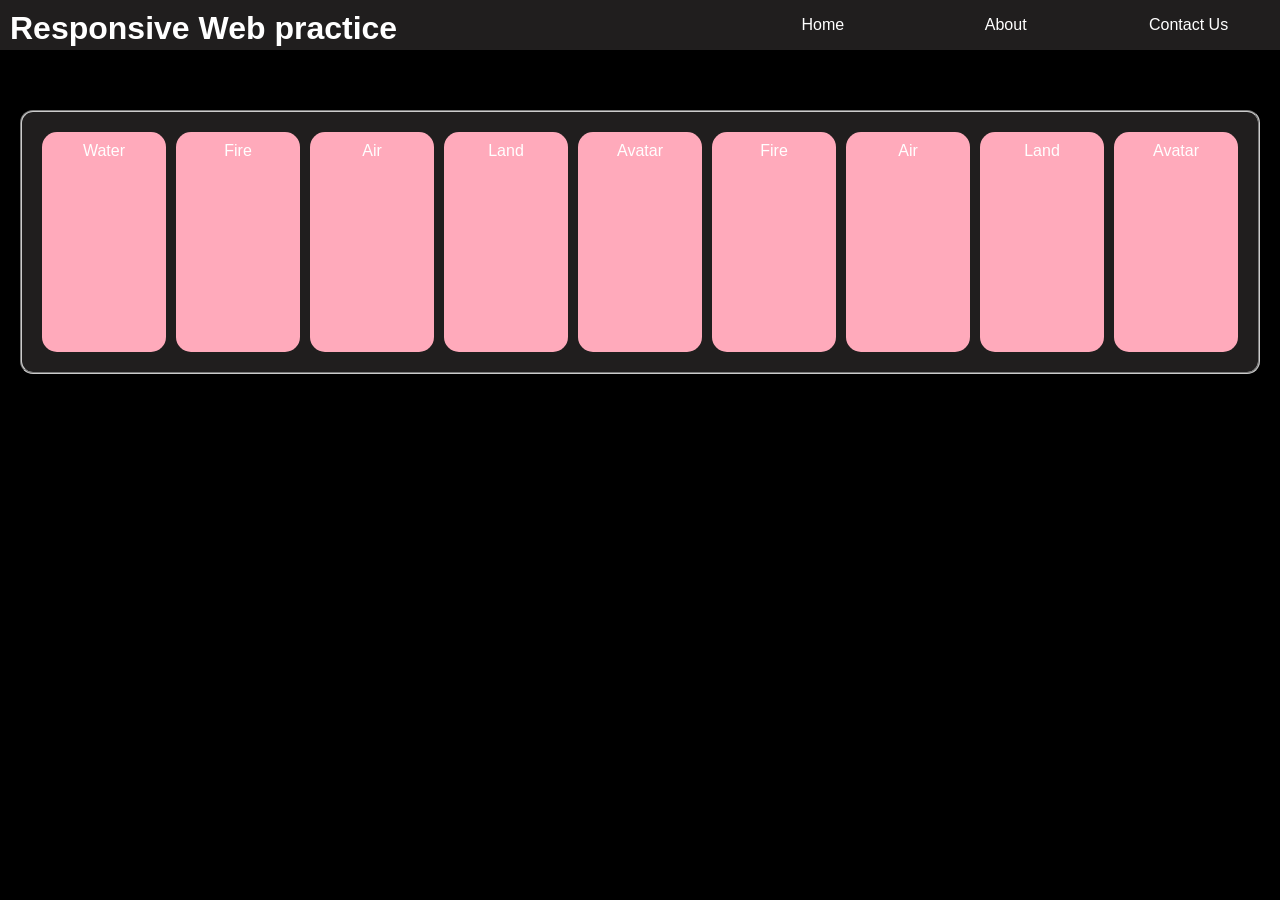
<file: index.html>
<!DOCTYPE html>
<html lang="en">
<head>
    <meta charset="UTF-8">
    <meta name="viewport" content="width=device-width, initial-scale=1.0">
    <meta name="description" content="A practice for responsive web design">
    <link rel="stylesheet" href="style.css">
    <title>Document</title> 
</head>
<body>
<header>
    <h1>Responsive Web practice</h1>
</header>
    <nav>
        <ul>
            <li><a href="#">Home</a></li>
            <li><a href="#">About</a></li>
            <li><a href="#">Contact Us</a></li>
        </ul>
    </nav>

    <section class="main-content">
        <div class="item-1"><p>Water</p></div>
        <div class="item-2"><p>Fire</p></div>
        <div class="item-3"><p>Air</p></div>
        <div class="item-4"><p>Land</p></div>
        <div class="item-5"><p>Avatar</p></div>
        <div class="item-2"><p>Fire</p></div>
        <div class="item-3"><p>Air</p></div>
        <div class="item-4"><p>Land</p></div>
        <div class="item-5"><p>Avatar</p></div>
        
    </section>
</body>
</html>
</file>
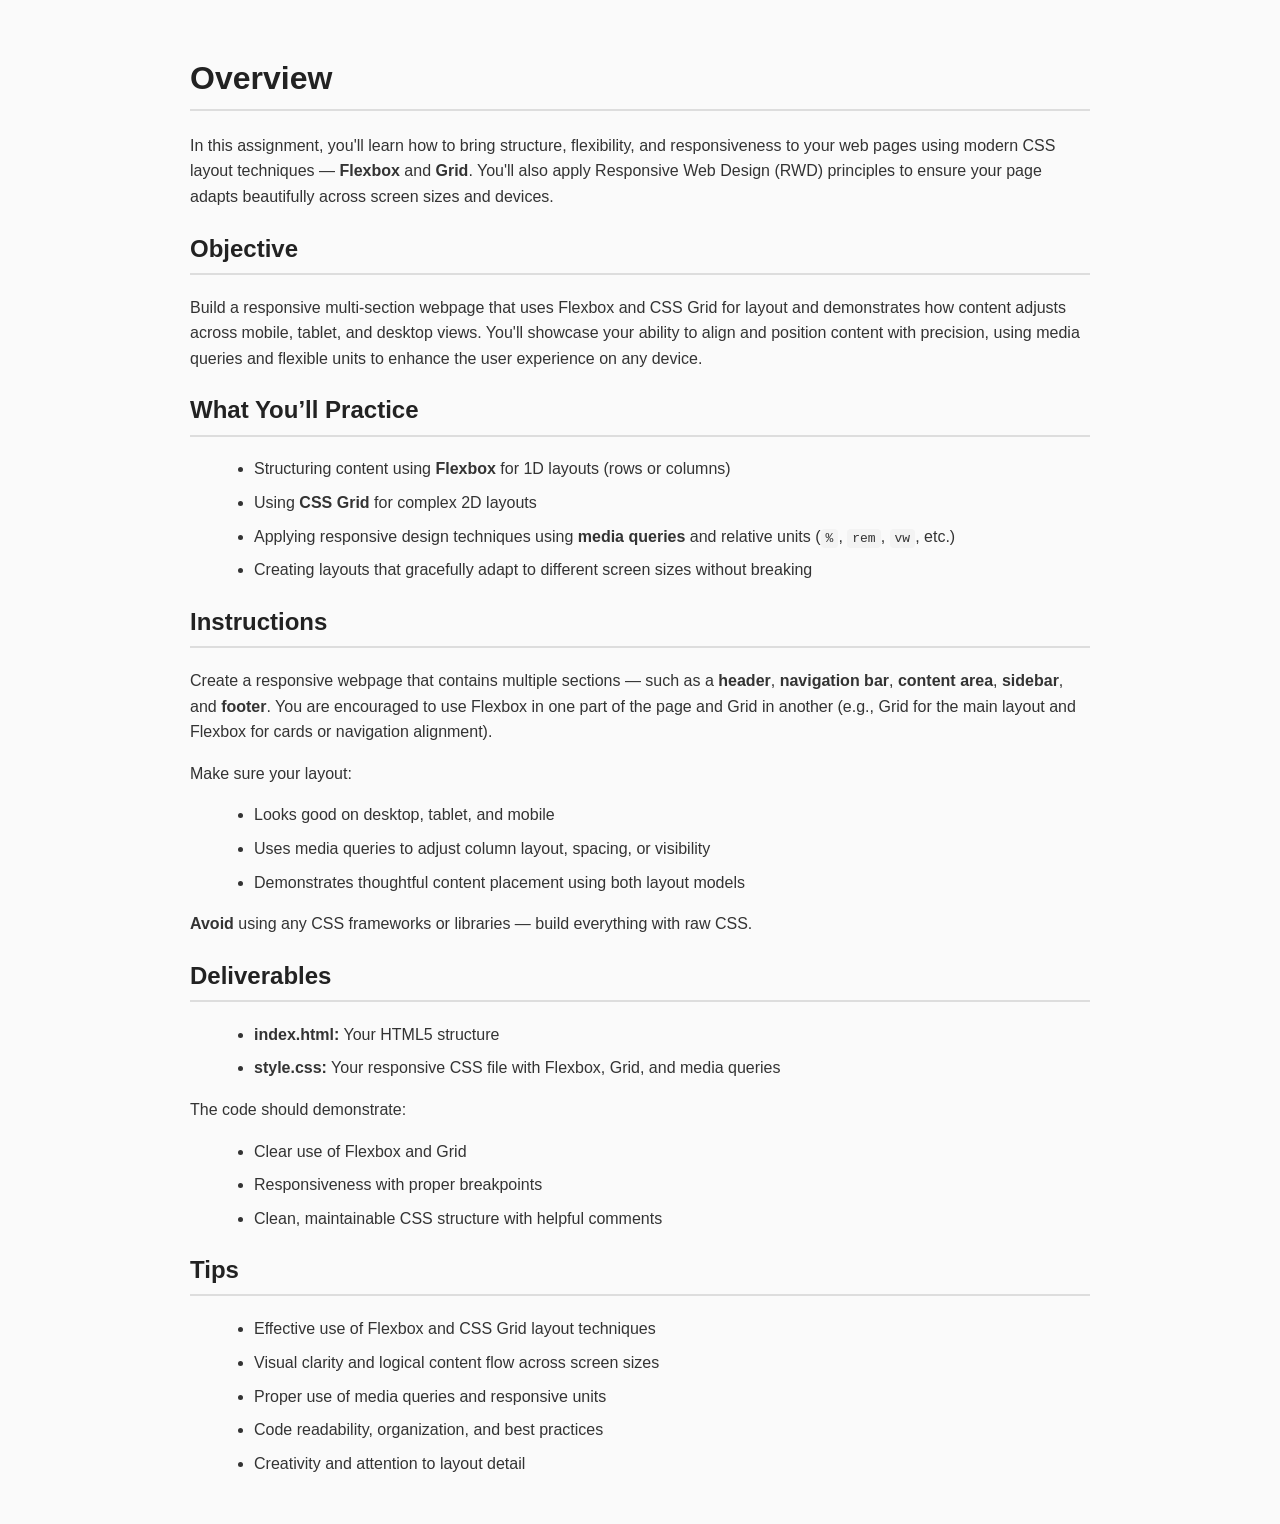
<file: Index.html>
<!DOCTYPE html>
<html lang="en">
<head>
  <meta charset="UTF-8">
  <meta name="viewport" content="width=device-width, initial-scale=1.0">
  <title>Flexbox and Grid Responsive Layout Assignment</title>
  <style>
    body {
      font-family: "Segoe UI", Arial, sans-serif;
      background-color: #fafafa;
      color: #333;
      line-height: 1.6;
      padding: 2rem;
      max-width: 900px;
      margin: auto;
    }
    h1, h2 {
      color: #222;
      border-bottom: 2px solid #ddd;
      padding-bottom: 0.3rem;
    }
    ul {
      margin-left: 1.5rem;
      margin-bottom: 1rem;
    }
    li {
      margin-bottom: 0.5rem;
    }
    code {
      background: #f3f3f3;
      padding: 2px 5px;
      border-radius: 4px;
      font-family: monospace;
    }
  </style>
</head>
<body>
  <h1>Overview</h1>
  <p>
    In this assignment, you'll learn how to bring structure, flexibility, and responsiveness to your web pages using modern CSS layout techniques — 
    <strong>Flexbox</strong> and <strong>Grid</strong>. You'll also apply Responsive Web Design (RWD) principles to ensure your page adapts beautifully 
    across screen sizes and devices.
  </p>

  <h2>Objective</h2>
  <p>
    Build a responsive multi-section webpage that uses Flexbox and CSS Grid for layout and demonstrates how content adjusts across mobile, tablet, 
    and desktop views. You'll showcase your ability to align and position content with precision, using media queries and flexible units to enhance 
    the user experience on any device.
  </p>

  <h2>What You’ll Practice</h2>
  <ul>
    <li>Structuring content using <strong>Flexbox</strong> for 1D layouts (rows or columns)</li>
    <li>Using <strong>CSS Grid</strong> for complex 2D layouts</li>
    <li>Applying responsive design techniques using <strong>media queries</strong> and relative units (<code>%</code>, <code>rem</code>, <code>vw</code>, etc.)</li>
    <li>Creating layouts that gracefully adapt to different screen sizes without breaking</li>
  </ul>

  <h2>Instructions</h2>
  <p>
    Create a responsive webpage that contains multiple sections — such as a <strong>header</strong>, <strong>navigation bar</strong>, 
    <strong>content area</strong>, <strong>sidebar</strong>, and <strong>footer</strong>. 
    You are encouraged to use Flexbox in one part of the page and Grid in another 
    (e.g., Grid for the main layout and Flexbox for cards or navigation alignment).
  </p>

  <p>Make sure your layout:</p>
  <ul>
    <li>Looks good on desktop, tablet, and mobile</li>
    <li>Uses media queries to adjust column layout, spacing, or visibility</li>
    <li>Demonstrates thoughtful content placement using both layout models</li>
  </ul>

  <p><strong>Avoid</strong> using any CSS frameworks or libraries — build everything with raw CSS.</p>

  <h2>Deliverables</h2>
  <ul>
    <li><strong>index.html:</strong> Your HTML5 structure</li>
    <li><strong>style.css:</strong> Your responsive CSS file with Flexbox, Grid, and media queries</li>
  </ul>

  <p>The code should demonstrate:</p>
  <ul>
    <li>Clear use of Flexbox and Grid</li>
    <li>Responsiveness with proper breakpoints</li>
    <li>Clean, maintainable CSS structure with helpful comments</li>
  </ul>

  <h2>Tips</h2>
  <ul>
    <li>Effective use of Flexbox and CSS Grid layout techniques</li>
    <li>Visual clarity and logical content flow across screen sizes</li>
    <li>Proper use of media queries and responsive units</li>
    <li>Code readability, organization, and best practices</li>
    <li>Creativity and attention to layout detail</li>
  </ul>
</body>
</html>
</file>
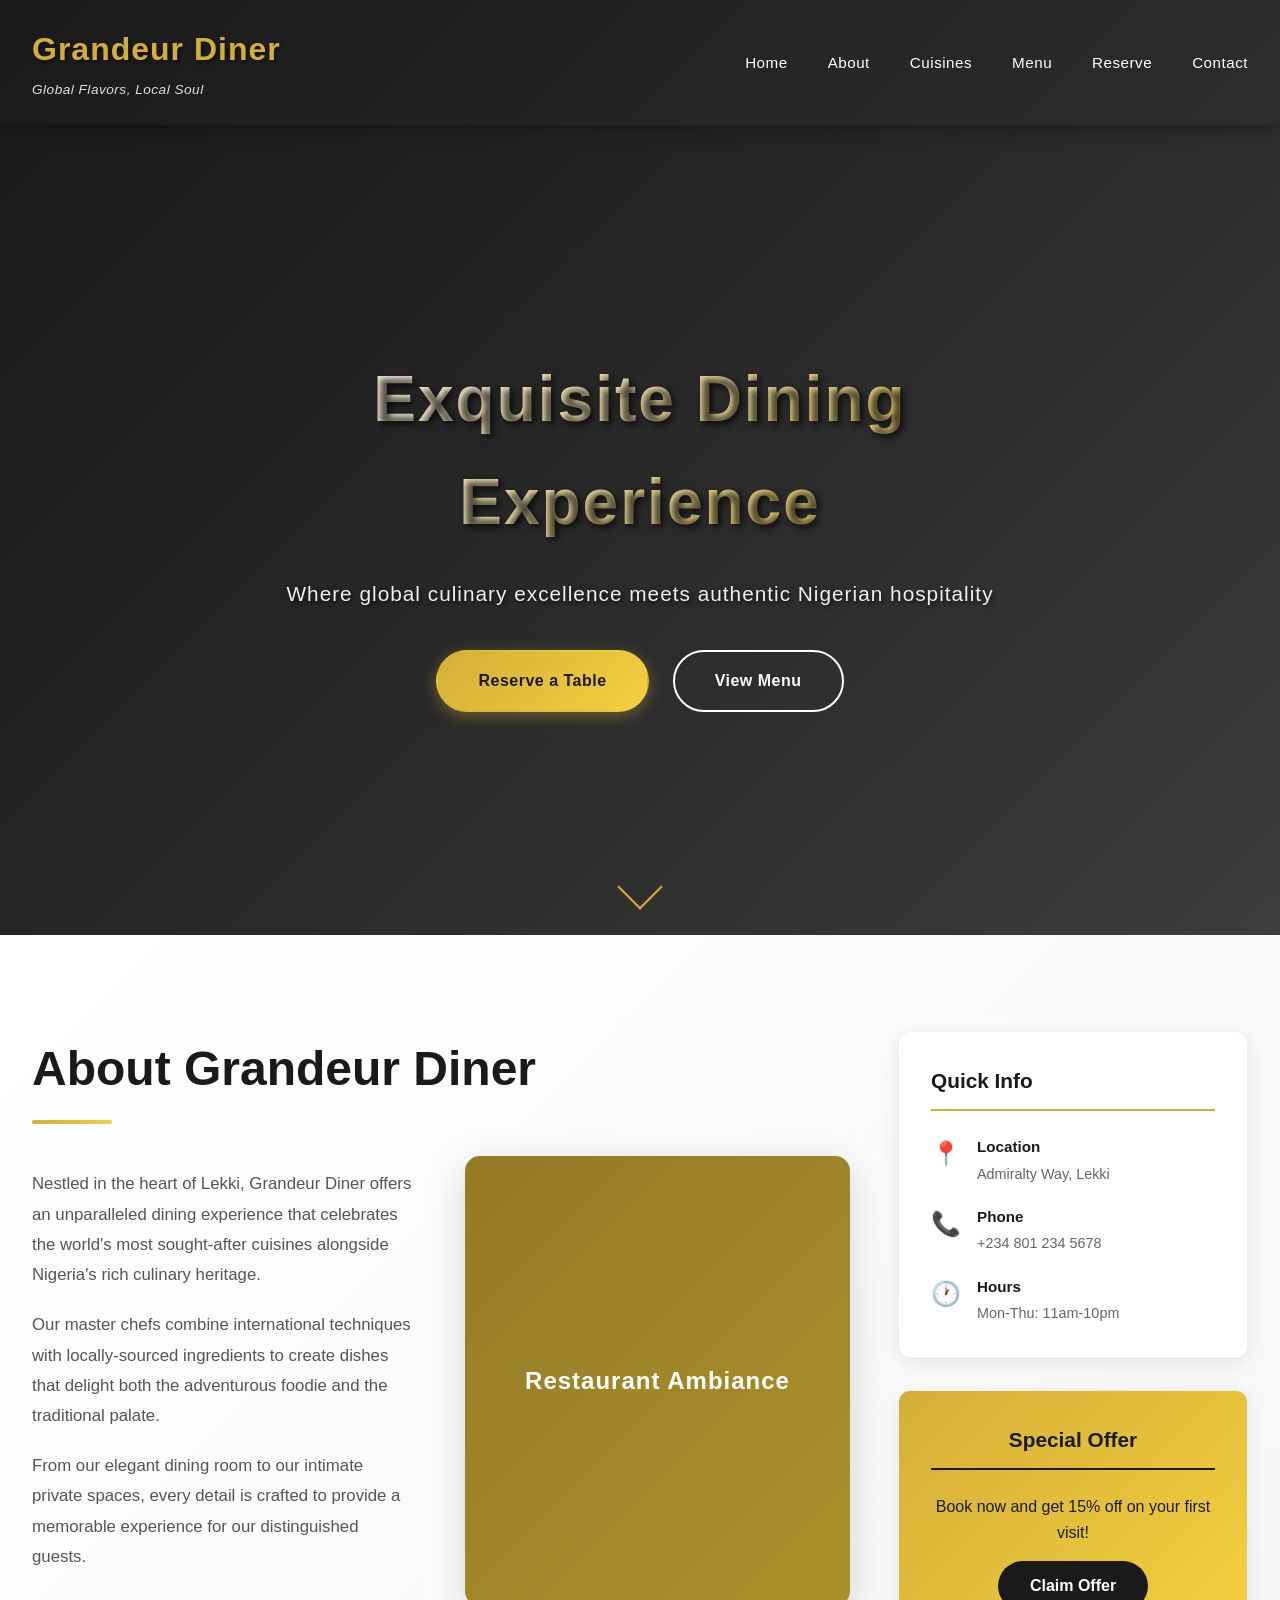
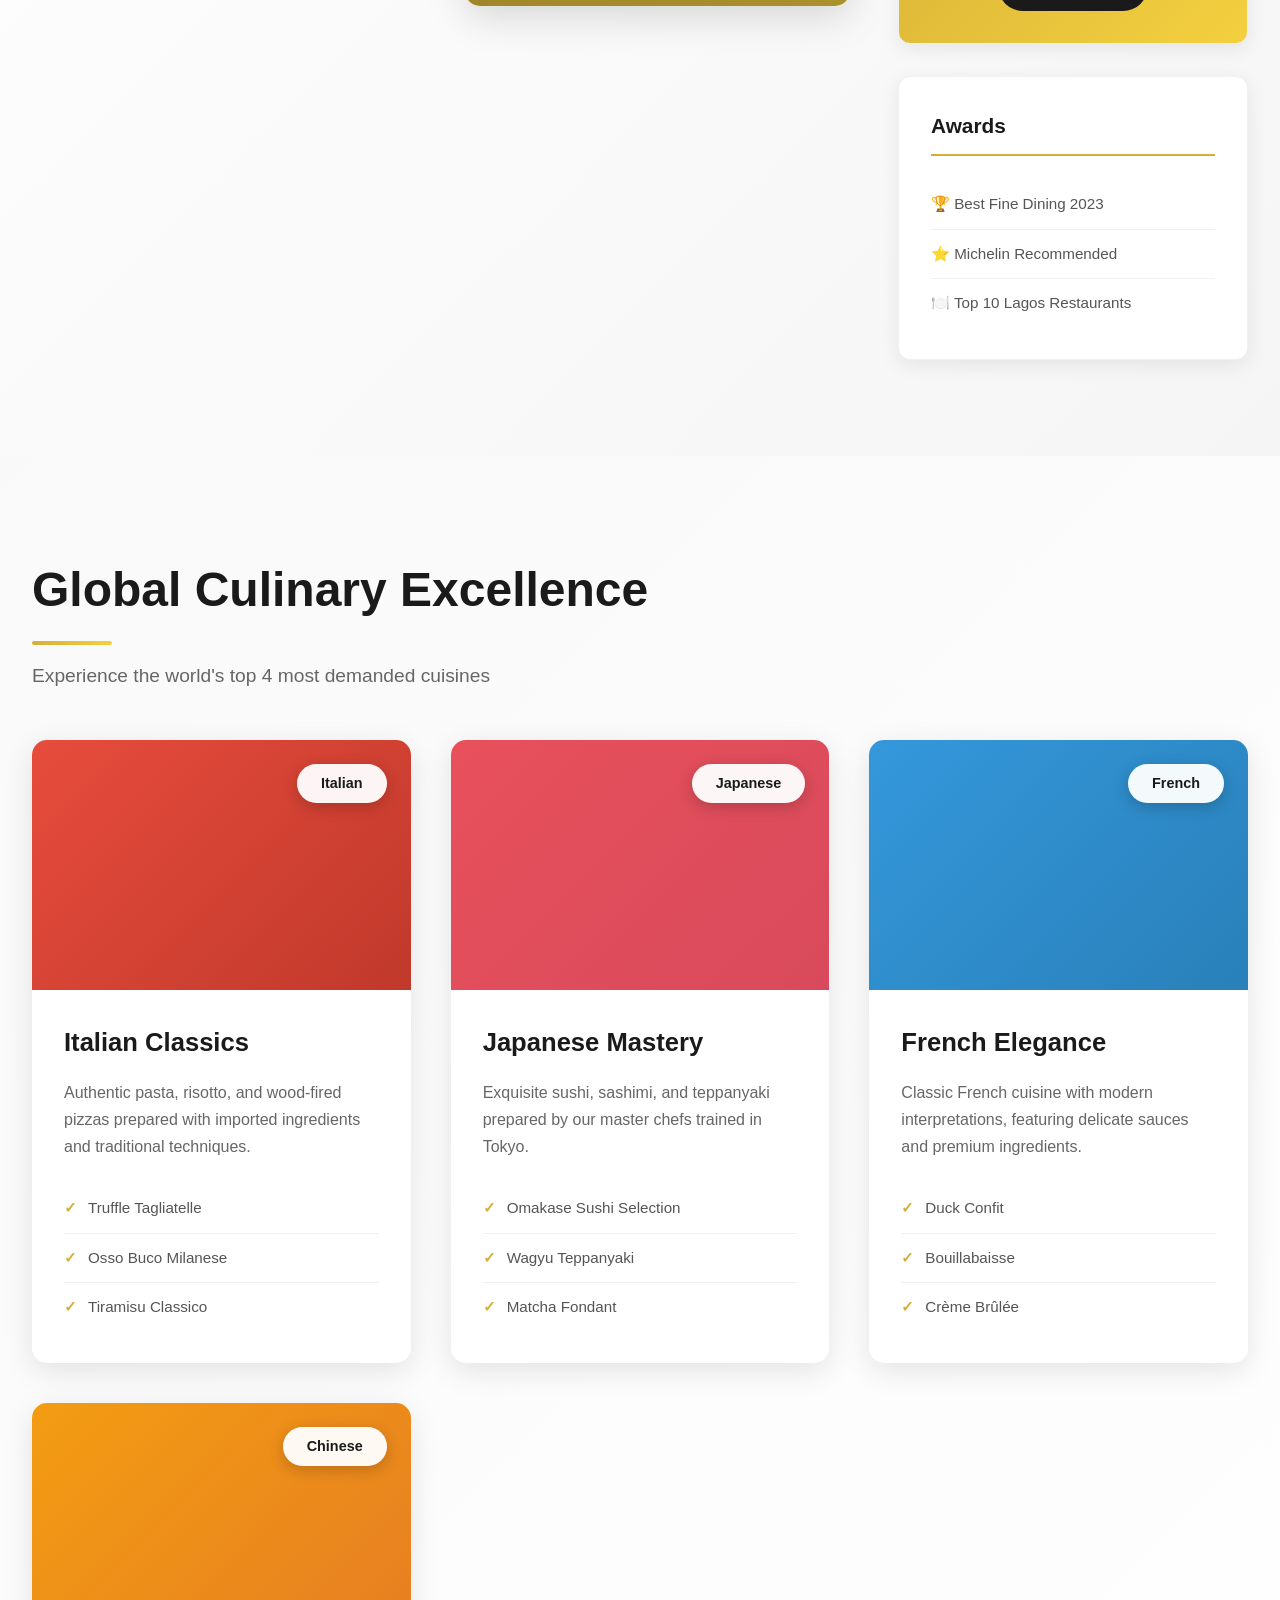
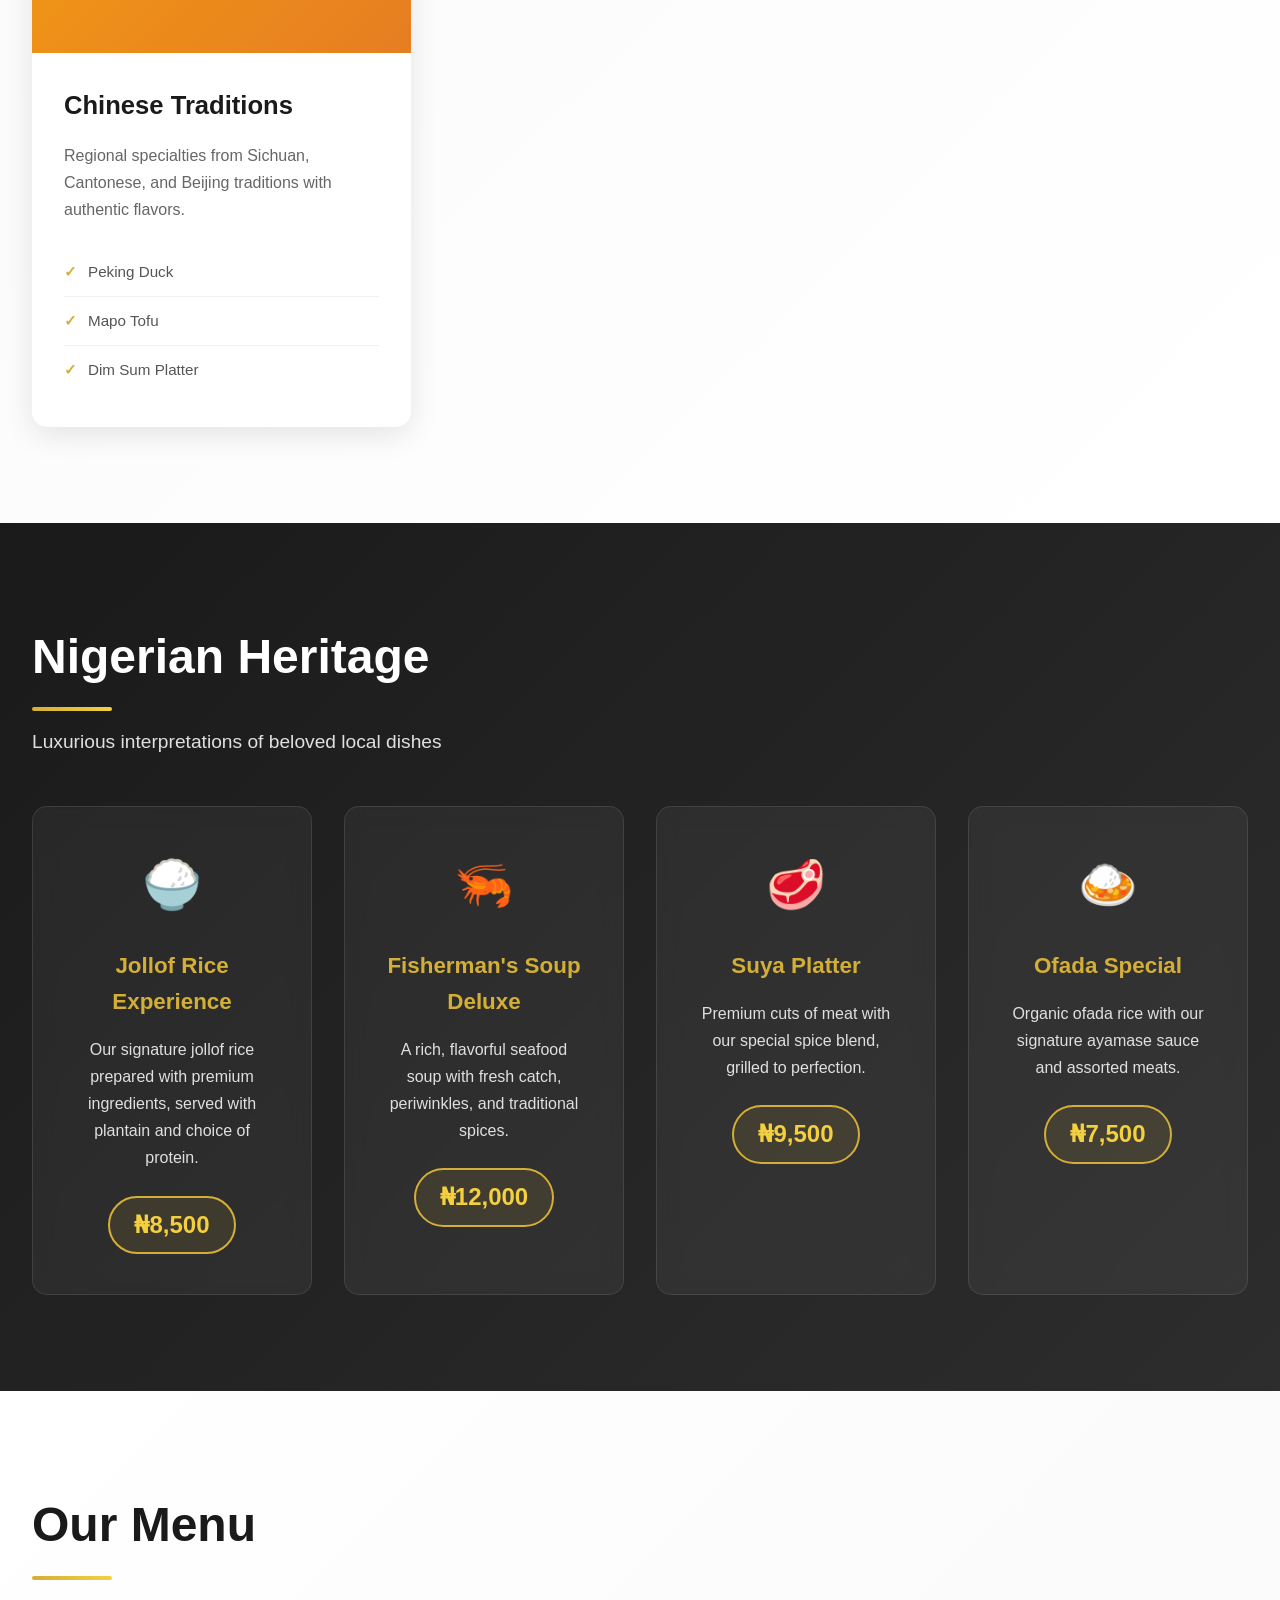
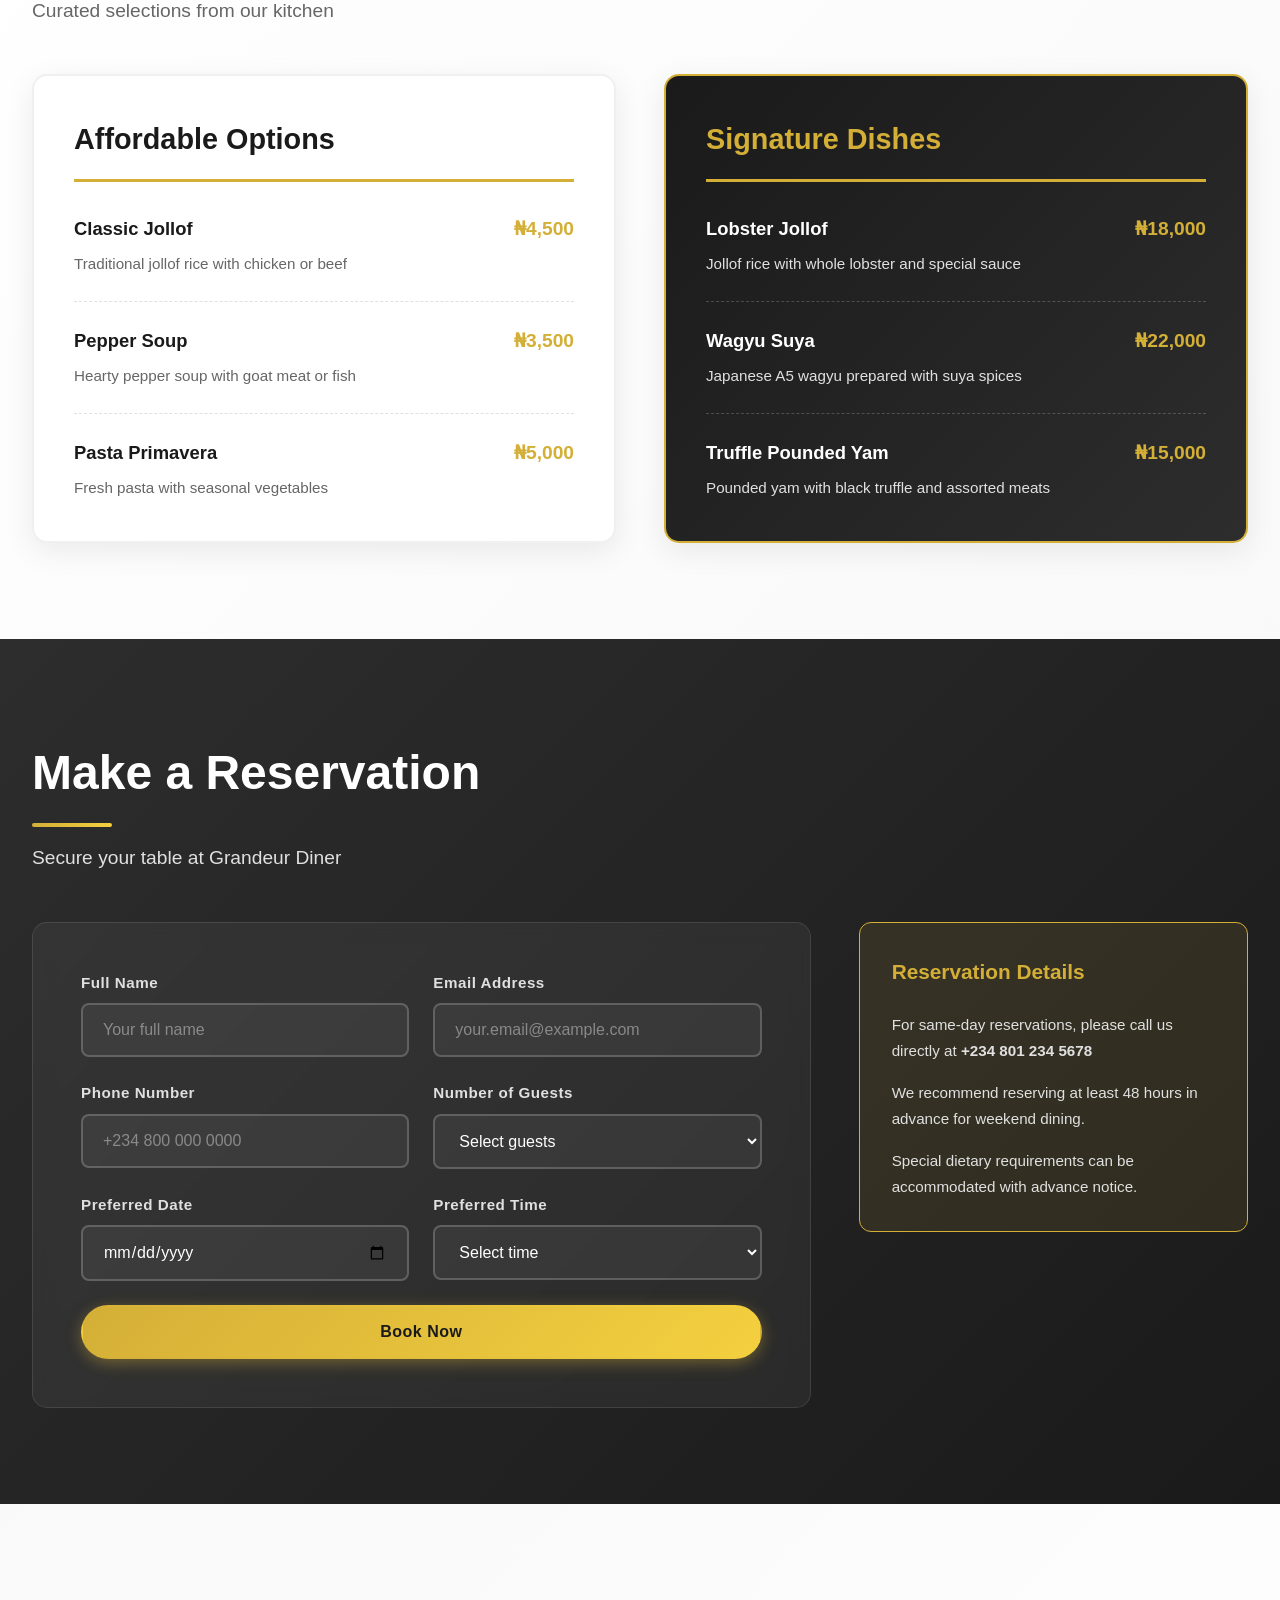
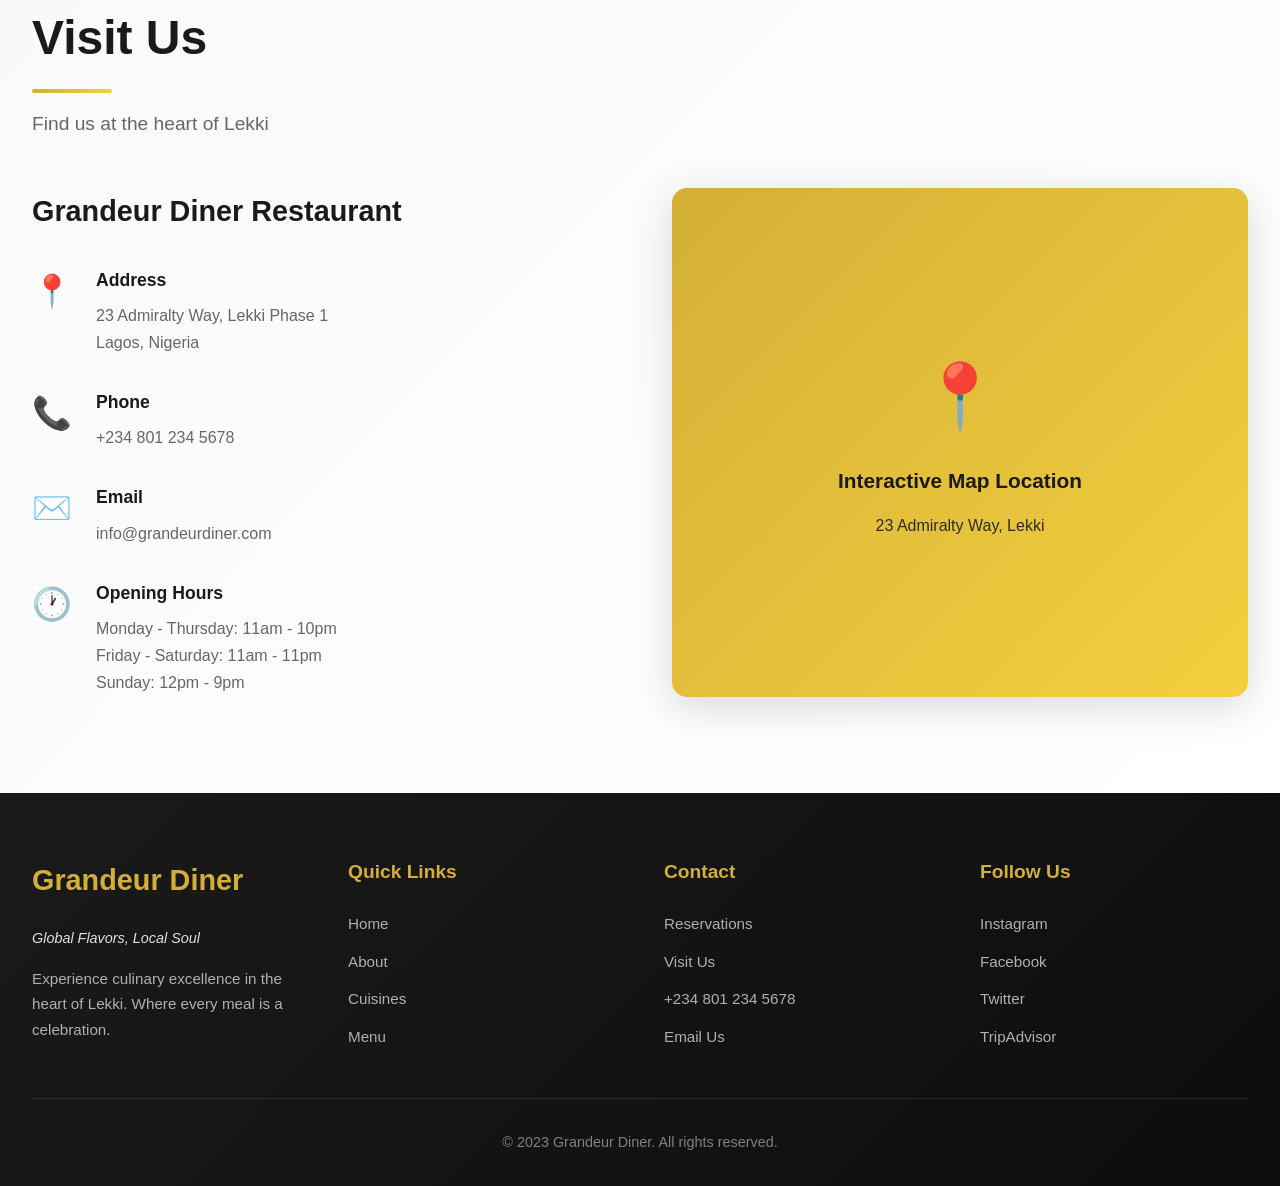
<file: index4.html>
<!DOCTYPE html>
<html lang="en">

<head>
    <meta charset="UTF-8">
    <meta name="viewport" content="width=device-width, initial-scale=1.0">
    <title>Grandeur Diner | Luxury Dining in Lekki</title>
    <link rel="stylesheet" href="styles4.css">
</head>

<body>
    <!-- Header with Navigation -->
    <header class="header">
        <div class="header-container">
            <div class="brand">
                <h1 class="logo">Grandeur Diner</h1>
                <p class="tagline">Global Flavors, Local Soul</p>
            </div>
            <nav class="navigation">
                <ul class="nav-list">
                    <li><a href="#home" class="nav-link">Home</a></li>
                    <li><a href="#about" class="nav-link">About</a></li>
                    <li><a href="#cuisines" class="nav-link">Cuisines</a></li>
                    <li><a href="#menu" class="nav-link">Menu</a></li>
                    <li><a href="#reservations" class="nav-link">Reserve</a></li>
                    <li><a href="#contact" class="nav-link">Contact</a></li>
                </ul>
            </nav>
        </div>
    </header>

    <!-- Hero Section -->
    <section id="home" class="hero">
        <div class="hero-overlay"></div>
        <div class="hero-content">
            <h2 class="hero-title">Exquisite Dining Experience</h2>
            <p class="hero-subtitle">Where global culinary excellence meets authentic Nigerian hospitality</p>
            <div class="hero-buttons">
                <a href="#reservations" class="btn btn-primary">Reserve a Table</a>
                <a href="#menu" class="btn btn-secondary">View Menu</a>
            </div>
        </div>
        <div class="scroll-indicator">
            <span class="scroll-arrow"></span>
        </div>
    </section>

    <!-- About Section with Sidebar Layout -->
    <section id="about" class="about-section">
        <div class="about-container">
            <!-- Main Content Area -->
            <div class="about-main">
                <h2 class="section-title">About Grandeur Diner</h2>
                <div class="about-content">
                    <div class="about-text">
                        <p class="intro-text">Nestled in the heart of Lekki, Grandeur Diner offers an unparalleled
                            dining experience that celebrates the world's most sought-after cuisines alongside Nigeria's
                            rich culinary heritage.</p>
                        <p>Our master chefs combine international techniques with locally-sourced ingredients to create
                            dishes that delight both the adventurous foodie and the traditional palate.</p>
                        <p>From our elegant dining room to our intimate private spaces, every detail is crafted to
                            provide a memorable experience for our distinguished guests.</p>
                    </div>
                    <div class="about-image-wrapper">
                        <div class="about-image">
                            <div class="image-overlay">
                                <span class="image-text">Restaurant Ambiance</span>
                            </div>
                        </div>
                    </div>
                </div>
            </div>

            <!-- Sidebar -->
            <aside class="sidebar">
                <div class="sidebar-card">
                    <h3 class="sidebar-title">Quick Info</h3>
                    <div class="sidebar-item">
                        <span class="sidebar-icon">📍</span>
                        <div>
                            <strong>Location</strong>
                            <p>Admiralty Way, Lekki</p>
                        </div>
                    </div>
                    <div class="sidebar-item">
                        <span class="sidebar-icon">📞</span>
                        <div>
                            <strong>Phone</strong>
                            <p>+234 801 234 5678</p>
                        </div>
                    </div>
                    <div class="sidebar-item">
                        <span class="sidebar-icon">🕐</span>
                        <div>
                            <strong>Hours</strong>
                            <p>Mon-Thu: 11am-10pm</p>
                        </div>
                    </div>
                </div>

                <div class="sidebar-card highlight">
                    <h3 class="sidebar-title">Special Offer</h3>
                    <p>Book now and get 15% off on your first visit!</p>
                    <a href="#reservations" class="sidebar-btn">Claim Offer</a>
                </div>

                <div class="sidebar-card">
                    <h3 class="sidebar-title">Awards</h3>
                    <ul class="awards-list">
                        <li>🏆 Best Fine Dining 2023</li>
                        <li>⭐ Michelin Recommended</li>
                        <li>🍽️ Top 10 Lagos Restaurants</li>
                    </ul>
                </div>
            </aside>
        </div>
    </section>

    <!-- Global Cuisines Section -->
    <section id="cuisines" class="cuisines-section">
        <div class="cuisines-container">
            <h2 class="section-title">Global Culinary Excellence</h2>
            <p class="section-subtitle">Experience the world's top 4 most demanded cuisines</p>

            <div class="cuisine-grid">
                <div class="cuisine-card">
                    <div class="card-image italian">
                        <div class="card-badge">Italian</div>
                    </div>
                    <div class="card-body">
                        <h3 class="card-title">Italian Classics</h3>
                        <p class="card-description">Authentic pasta, risotto, and wood-fired pizzas prepared with
                            imported ingredients and traditional techniques.</p>
                        <ul class="dish-highlights">
                            <li>Truffle Tagliatelle</li>
                            <li>Osso Buco Milanese</li>
                            <li>Tiramisu Classico</li>
                        </ul>
                    </div>
                </div>

                <div class="cuisine-card">
                    <div class="card-image japanese">
                        <div class="card-badge">Japanese</div>
                    </div>
                    <div class="card-body">
                        <h3 class="card-title">Japanese Mastery</h3>
                        <p class="card-description">Exquisite sushi, sashimi, and teppanyaki prepared by our master
                            chefs trained in Tokyo.</p>
                        <ul class="dish-highlights">
                            <li>Omakase Sushi Selection</li>
                            <li>Wagyu Teppanyaki</li>
                            <li>Matcha Fondant</li>
                        </ul>
                    </div>
                </div>

                <div class="cuisine-card">
                    <div class="card-image french">
                        <div class="card-badge">French</div>
                    </div>
                    <div class="card-body">
                        <h3 class="card-title">French Elegance</h3>
                        <p class="card-description">Classic French cuisine with modern interpretations, featuring
                            delicate sauces and premium ingredients.</p>
                        <ul class="dish-highlights">
                            <li>Duck Confit</li>
                            <li>Bouillabaisse</li>
                            <li>Crème Brûlée</li>
                        </ul>
                    </div>
                </div>

                <div class="cuisine-card">
                    <div class="card-image chinese">
                        <div class="card-badge">Chinese</div>
                    </div>
                    <div class="card-body">
                        <h3 class="card-title">Chinese Traditions</h3>
                        <p class="card-description">Regional specialties from Sichuan, Cantonese, and Beijing traditions
                            with authentic flavors.</p>
                        <ul class="dish-highlights">
                            <li>Peking Duck</li>
                            <li>Mapo Tofu</li>
                            <li>Dim Sum Platter</li>
                        </ul>
                    </div>
                </div>
            </div>
        </div>
    </section>

    <!-- Nigerian Heritage Section -->
    <section class="heritage-section">
        <div class="heritage-container">
            <h2 class="section-title light">Nigerian Heritage</h2>
            <p class="section-subtitle light">Luxurious interpretations of beloved local dishes</p>

            <div class="heritage-grid">
                <div class="heritage-card">
                    <div class="heritage-icon">🍚</div>
                    <h3 class="heritage-title">Jollof Rice Experience</h3>
                    <p class="heritage-description">Our signature jollof rice prepared with premium ingredients, served
                        with plantain and choice of protein.</p>
                    <span class="heritage-price">₦8,500</span>
                </div>

                <div class="heritage-card">
                    <div class="heritage-icon">🦐</div>
                    <h3 class="heritage-title">Fisherman's Soup Deluxe</h3>
                    <p class="heritage-description">A rich, flavorful seafood soup with fresh catch, periwinkles, and
                        traditional spices.</p>
                    <span class="heritage-price">₦12,000</span>
                </div>

                <div class="heritage-card">
                    <div class="heritage-icon">🥩</div>
                    <h3 class="heritage-title">Suya Platter</h3>
                    <p class="heritage-description">Premium cuts of meat with our special spice blend, grilled to
                        perfection.</p>
                    <span class="heritage-price">₦9,500</span>
                </div>

                <div class="heritage-card">
                    <div class="heritage-icon">🍛</div>
                    <h3 class="heritage-title">Ofada Special</h3>
                    <p class="heritage-description">Organic ofada rice with our signature ayamase sauce and assorted
                        meats.</p>
                    <span class="heritage-price">₦7,500</span>
                </div>
            </div>
        </div>
    </section>

    <!-- Menu Section -->
    <section id="menu" class="menu-section">
        <div class="menu-container">
            <h2 class="section-title">Our Menu</h2>
            <p class="section-subtitle">Curated selections from our kitchen</p>

            <div class="menu-grid">
                <div class="menu-category">
                    <h3 class="category-title">Affordable Options</h3>
                    <div class="menu-items">
                        <div class="menu-item">
                            <div class="item-header">
                                <span class="item-name">Classic Jollof</span>
                                <span class="item-price">₦4,500</span>
                            </div>
                            <p class="item-description">Traditional jollof rice with chicken or beef</p>
                        </div>
                        <div class="menu-item">
                            <div class="item-header">
                                <span class="item-name">Pepper Soup</span>
                                <span class="item-price">₦3,500</span>
                            </div>
                            <p class="item-description">Hearty pepper soup with goat meat or fish</p>
                        </div>
                        <div class="menu-item">
                            <div class="item-header">
                                <span class="item-name">Pasta Primavera</span>
                                <span class="item-price">₦5,000</span>
                            </div>
                            <p class="item-description">Fresh pasta with seasonal vegetables</p>
                        </div>
                    </div>
                </div>

                <div class="menu-category featured">
                    <h3 class="category-title">Signature Dishes</h3>
                    <div class="menu-items">
                        <div class="menu-item">
                            <div class="item-header">
                                <span class="item-name">Lobster Jollof</span>
                                <span class="item-price">₦18,000</span>
                            </div>
                            <p class="item-description">Jollof rice with whole lobster and special sauce</p>
                        </div>
                        <div class="menu-item">
                            <div class="item-header">
                                <span class="item-name">Wagyu Suya</span>
                                <span class="item-price">₦22,000</span>
                            </div>
                            <p class="item-description">Japanese A5 wagyu prepared with suya spices</p>
                        </div>
                        <div class="menu-item">
                            <div class="item-header">
                                <span class="item-name">Truffle Pounded Yam</span>
                                <span class="item-price">₦15,000</span>
                            </div>
                            <p class="item-description">Pounded yam with black truffle and assorted meats</p>
                        </div>
                    </div>
                </div>
            </div>
        </div>
    </section>

    <!-- Reservations Section -->
    <section id="reservations" class="reservations-section">
        <div class="reservations-container">
            <h2 class="section-title light">Make a Reservation</h2>
            <p class="section-subtitle light">Secure your table at Grandeur Diner</p>

            <div class="reservation-layout">
                <div class="reservation-form-wrapper">
                    <div class="booking-form">
                        <div class="form-row">
                            <div class="form-group">
                                <label for="name">Full Name</label>
                                <input type="text" id="name" placeholder="Your full name" required>
                            </div>
                            <div class="form-group">
                                <label for="email">Email Address</label>
                                <input type="email" id="email" placeholder="your.email@example.com" required>
                            </div>
                        </div>

                        <div class="form-row">
                            <div class="form-group">
                                <label for="phone">Phone Number</label>
                                <input type="tel" id="phone" placeholder="+234 800 000 0000" required>
                            </div>
                            <div class="form-group">
                                <label for="guests">Number of Guests</label>
                                <select id="guests" required>
                                    <option value="">Select guests</option>
                                    <option value="1">1 person</option>
                                    <option value="2">2 people</option>
                                    <option value="3">3 people</option>
                                    <option value="4">4 people</option>
                                    <option value="5">5 people</option>
                                    <option value="6">6 people</option>
                                    <option value="7">7 people</option>
                                    <option value="8">8 people</option>
                                    <option value="9">9+ people</option>
                                </select>
                            </div>
                        </div>

                        <div class="form-row">
                            <div class="form-group">
                                <label for="date">Preferred Date</label>
                                <input type="date" id="date" required>
                            </div>
                            <div class="form-group">
                                <label for="time">Preferred Time</label>
                                <select id="time" required>
                                    <option value="">Select time</option>
                                    <option value="12:00">12:00 PM</option>
                                    <option value="13:00">1:00 PM</option>
                                    <option value="14:00">2:00 PM</option>
                                    <option value="18:00">6:00 PM</option>
                                    <option value="19:00">7:00 PM</option>
                                    <option value="20:00">8:00 PM</option>
                                    <option value="21:00">9:00 PM</option>
                                </select>
                            </div>
                        </div>

                        <button type="submit" class="btn btn-primary full-width">Book Now</button>
                    </div>
                </div>

                <div class="reservation-info">
                    <div class="info-card">
                        <h3>Reservation Details</h3>
                        <p>For same-day reservations, please call us directly at <strong>+234 801 234 5678</strong></p>
                        <p>We recommend reserving at least 48 hours in advance for weekend dining.</p>
                        <p>Special dietary requirements can be accommodated with advance notice.</p>
                    </div>
                </div>
            </div>
        </div>
    </section>

    <!-- Contact Section -->
    <section id="contact" class="contact-section">
        <div class="contact-container">
            <h2 class="section-title">Visit Us</h2>
            <p class="section-subtitle">Find us at the heart of Lekki</p>

            <div class="contact-layout">
                <div class="contact-info">
                    <h3 class="contact-heading">Grandeur Diner Restaurant</h3>
                    <div class="contact-details">
                        <div class="contact-item">
                            <span class="contact-icon">📍</span>
                            <div>
                                <strong>Address</strong>
                                <p>23 Admiralty Way, Lekki Phase 1<br>Lagos, Nigeria</p>
                            </div>
                        </div>
                        <div class="contact-item">
                            <span class="contact-icon">📞</span>
                            <div>
                                <strong>Phone</strong>
                                <p>+234 801 234 5678</p>
                            </div>
                        </div>
                        <div class="contact-item">
                            <span class="contact-icon">✉️</span>
                            <div>
                                <strong>Email</strong>
                                <p>info@grandeurdiner.com</p>
                            </div>
                        </div>
                        <div class="contact-item">
                            <span class="contact-icon">🕐</span>
                            <div>
                                <strong>Opening Hours</strong>
                                <p>Monday - Thursday: 11am - 10pm<br>
                                    Friday - Saturday: 11am - 11pm<br>
                                    Sunday: 12pm - 9pm</p>
                            </div>
                        </div>
                    </div>
                </div>

                <div class="map-wrapper">
                    <div class="map-placeholder">
                        <div class="map-icon">📍</div>
                        <p>Interactive Map Location</p>
                        <span>23 Admiralty Way, Lekki</span>
                    </div>
                </div>
            </div>
        </div>
    </section>

    <!-- Footer -->
    <footer class="footer">
        <div class="footer-container">
            <div class="footer-grid">
                <div class="footer-column">
                    <h3 class="footer-brand">Grandeur Diner</h3>
                    <p class="footer-tagline">Global Flavors, Local Soul</p>
                    <p class="footer-text">Experience culinary excellence in the heart of Lekki. Where every meal is a
                        celebration.</p>
                </div>

                <div class="footer-column">
                    <h4 class="footer-title">Quick Links</h4>
                    <ul class="footer-links">
                        <li><a href="#home">Home</a></li>
                        <li><a href="#about">About</a></li>
                        <li><a href="#cuisines">Cuisines</a></li>
                        <li><a href="#menu">Menu</a></li>
                    </ul>
                </div>

                <div class="footer-column">
                    <h4 class="footer-title">Contact</h4>
                    <ul class="footer-links">
                        <li><a href="#reservations">Reservations</a></li>
                        <li><a href="#contact">Visit Us</a></li>
                        <li><a href="tel:+2348012345678">+234 801 234 5678</a></li>
                        <li><a href="mailto:info@grandeurdiner.com">Email Us</a></li>
                    </ul>
                </div>

                <div class="footer-column">
                    <h4 class="footer-title">Follow Us</h4>
                    <ul class="footer-links">
                        <li><a href="#">Instagram</a></li>
                        <li><a href="#">Facebook</a></li>
                        <li><a href="#">Twitter</a></li>
                        <li><a href="#">TripAdvisor</a></li>
                    </ul>
                </div>
            </div>

            <div class="footer-bottom">
                <p>&copy; 2023 Grandeur Diner. All rights reserved.</p>
            </div>
        </div>
    </footer>
</body>

</html>
</file>
<file: style.css>
*,
*::before,
*::after{
    margin: 0;

    padding: 0;
}

body{
    display: grid;
    grid-template-columns: 1fr 1fr 1.5fr;
    grid-template-rows: 50px 1fr 1fr;
    color: white;
    background-color: black;
    box-sizing: border-box; 
    font-family: sans-serif;   
}



header{
    display: flex;
    flex: 1 1 100%;
    background-color: #222020f3;
    grid-row: 1 / 1;
    grid-column: 1 / 3;
    padding: 10px;

}

nav {
    display: flex;
    background-color: #222020f3;
    grid-row: 1 / 1;
    grid-column: 3 / 4;
    justify-content: center;
    box-sizing: border-box;
}

a{
    text-decoration: none;
    list-style: none;
    color: white;   
}

ul{
    display:grid;
    grid-template-columns: 1fr 1fr 1fr;
    justify-items: center;
    align-items: center;
    width: 100%;
}

li{
    list-style: none;
    display: flex;
    
}

.main-content{
    margin: 20px;
    margin-top: 60px;
    padding: 20px;
    background-color: #222020f3;
    grid-row: 2 / 4;
    grid-column: 1 / 4;
    display: flex;
    gap: 10px;
    flex-wrap: wrap; 
    border: 2px groove #ccc;
    border-radius: 13px;
}

div{
    text-align: center;
    padding: 10px;
    border: none;
    border-radius: 15px;
    height: 200px;
    width: px;
    flex: 1 100px;
    background-color: #ffaabb;


}

@media (max-width: 712px){
    h1{
        font-size: 1.5em;
    }
}

@media (max-width: 544px){
    h1{
        font-size: 1.2em;
    }
}
</file>
<file: styles4.css>
/* ==========================================
   CSS RESET & BASE STYLES
   ========================================== */

* {
    margin: 0;
    padding: 0;
    box-sizing: border-box;
}

html {
    scroll-behavior: smooth;
}

body {
    font-family: 'Segoe UI', Tahoma, Geneva, Verdana, sans-serif;
    line-height: 1.6;
    color: #2c2c2c;
    background-color: #fafafa;
    overflow-x: hidden;
}

/* ==========================================
   HEADER & NAVIGATION - FLEXBOX LAYOUT
   Uses Flexbox for horizontal navigation alignment
   ========================================== */

.header {
    background: linear-gradient(135deg, #1a1a1a 0%, #2d2d2d 100%);
    padding: 1.5rem 0;
    position: sticky;
    top: 0;
    z-index: 1000;
    box-shadow: 0 4px 20px rgba(0, 0, 0, 0.3);
}

.header-container {
    max-width: 1400px;
    margin: 0 auto;
    padding: 0 2rem;
    /* FLEXBOX: Align brand and navigation horizontally */
    display: flex;
    justify-content: space-between;
    align-items: center;
    gap: 2rem;
}

.brand {
    flex-shrink: 0;
}

.logo {
    font-size: 2rem;
    font-weight: 700;
    color: #d4af37;
    letter-spacing: 1px;
    margin-bottom: 0.25rem;
    text-shadow: 2px 2px 4px rgba(0, 0, 0, 0.5);
}

.tagline {
    font-size: 0.85rem;
    color: #e0e0e0;
    font-style: italic;
    letter-spacing: 0.5px;
}

/* FLEXBOX: Navigation items in horizontal row */
.navigation {
    flex: 1;
}

.nav-list {
    list-style: none;
    /* FLEXBOX: Horizontal navigation menu */
    display: flex;
    gap: 2.5rem;
    justify-content: flex-end;
    align-items: center;
}

.nav-link {
    color: #ffffff;
    text-decoration: none;
    font-weight: 500;
    font-size: 0.95rem;
    letter-spacing: 0.5px;
    padding: 0.5rem 0;
    position: relative;
    transition: color 0.3s ease;
}

.nav-link::after {
    content: '';
    position: absolute;
    bottom: 0;
    left: 0;
    width: 0;
    height: 2px;
    background: linear-gradient(90deg, #d4af37, #f4d03f);
    transition: width 0.3s ease;
}

.nav-link:hover {
    color: #d4af37;
}

.nav-link:hover::after {
    width: 100%;
}

/* ==========================================
   HERO SECTION
   ========================================== */

.hero {
    position: relative;
    height: 90vh;
    min-height: 600px;
    background: linear-gradient(135deg, #1a1a1a 0%, #3d3d3d 100%),
                url('https://images.unsplash.com/photo-1517248135467-4c7edcad34c4?w=1600') center/cover no-repeat;
    background-blend-mode: overlay;
    /* FLEXBOX: Center hero content */
    display: flex;
    flex-direction: column;
    justify-content: center;
    align-items: center;
    text-align: center;
    color: #ffffff;
    overflow: hidden;
}

.hero-overlay {
    position: absolute;
    top: 0;
    left: 0;
    right: 0;
    bottom: 0;
    background: linear-gradient(135deg, rgba(26, 26, 26, 0.7) 0%, rgba(61, 61, 61, 0.5) 100%);
    z-index: 1;
}

.hero-content {
    position: relative;
    z-index: 2;
    max-width: 900px;
    padding: 0 2rem;
    animation: fadeInUp 1s ease-out;
}

@keyframes fadeInUp {
    from {
        opacity: 0;
        transform: translateY(30px);
    }
    to {
        opacity: 1;
        transform: translateY(0);
    }
}

.hero-title {
    font-size: 4rem;
    font-weight: 700;
    margin-bottom: 1.5rem;
    letter-spacing: 2px;
    text-shadow: 3px 3px 6px rgba(0, 0, 0, 0.7);
    background: linear-gradient(135deg, #ffffff, #d4af37);
    -webkit-background-clip: text;
    -webkit-text-fill-color: transparent;
    background-clip: text;
}

.hero-subtitle {
    font-size: 1.3rem;
    margin-bottom: 2.5rem;
    color: #f0f0f0;
    font-weight: 300;
    letter-spacing: 1px;
    text-shadow: 2px 2px 4px rgba(0, 0, 0, 0.6);
}

/* FLEXBOX: Hero buttons in horizontal row */
.hero-buttons {
    display: flex;
    gap: 1.5rem;
    justify-content: center;
    flex-wrap: wrap;
}

.scroll-indicator {
    position: absolute;
    bottom: 2rem;
    left: 50%;
    transform: translateX(-50%);
    z-index: 2;
}

.scroll-arrow {
    display: block;
    width: 2rem;
    height: 2rem;
    border-left: 2px solid #d4af37;
    border-bottom: 2px solid #d4af37;
    transform: rotate(-45deg);
    animation: bounce 2s infinite;
}

@keyframes bounce {
    0%, 100% { transform: translateY(0) rotate(-45deg); }
    50% { transform: translateY(10px) rotate(-45deg); }
}

/* ==========================================
   BUTTONS
   ========================================== */

.btn {
    display: inline-block;
    padding: 1rem 2.5rem;
    border-radius: 50px;
    text-decoration: none;
    font-weight: 600;
    font-size: 1rem;
    letter-spacing: 0.5px;
    transition: all 0.3s ease;
    border: 2px solid transparent;
    cursor: pointer;
}

.btn-primary {
    background: linear-gradient(135deg, #d4af37, #f4d03f);
    color: #1a1a1a;
    box-shadow: 0 4px 15px rgba(212, 175, 55, 0.4);
}

.btn-primary:hover {
    background: linear-gradient(135deg, #f4d03f, #d4af37);
    transform: translateY(-3px);
    box-shadow: 0 6px 25px rgba(212, 175, 55, 0.6);
}

.btn-secondary {
    background: transparent;
    color: #ffffff;
    border: 2px solid #ffffff;
}

.btn-secondary:hover {
    background: rgba(255, 255, 255, 0.1);
    transform: translateY(-3px);
    box-shadow: 0 4px 15px rgba(255, 255, 255, 0.3);
}

.full-width {
    width: 100%;
}

/* ==========================================
   ABOUT SECTION - GRID LAYOUT WITH SIDEBAR
   Uses CSS Grid for main content + sidebar layout
   ========================================== */

.about-section {
    padding: 6rem 0;
    background: linear-gradient(135deg, #ffffff 0%, #f5f5f5 100%);
}

.about-container {
    max-width: 1400px;
    margin: 0 auto;
    padding: 0 2rem;
    /* GRID: Main content area + Sidebar */
    display: grid;
    grid-template-columns: 1fr 350px;
    gap: 3rem;
}

.about-main {
    /* Main content area takes up remaining space */
}

.section-title {
    font-size: 3rem;
    font-weight: 700;
    color: #1a1a1a;
    margin-bottom: 1rem;
    position: relative;
    padding-bottom: 1rem;
}

.section-title::after {
    content: '';
    position: absolute;
    bottom: 0;
    left: 0;
    width: 80px;
    height: 4px;
    background: linear-gradient(90deg, #d4af37, #f4d03f);
    border-radius: 2px;
}

.section-title.light {
    color: #ffffff;
}

.section-subtitle {
    font-size: 1.2rem;
    color: #666;
    margin-bottom: 3rem;
    font-weight: 300;
}

.section-subtitle.light {
    color: #e0e0e0;
}

/* FLEXBOX: About content with image */
.about-content {
    display: flex;
    gap: 3rem;
    align-items: center;
    margin-top: 2rem;
}

.about-text {
    flex: 1;
}

.intro-text {
    font-size: 1.25rem;
    line-height: 1.8;
    color: #1a1a1a;
    font-weight: 500;
    margin-bottom: 1.5rem;
}

.about-text p {
    font-size: 1.05rem;
    line-height: 1.8;
    color: #555;
    margin-bottom: 1.25rem;
}

.about-image-wrapper {
    flex: 1;
}

.about-image {
    height: 450px;
    background: linear-gradient(135deg, #d4af37 0%, #f4d03f 100%);
    border-radius: 15px;
    position: relative;
    overflow: hidden;
    box-shadow: 0 10px 40px rgba(0, 0, 0, 0.15);
    transition: transform 0.3s ease;
}

.about-image:hover {
    transform: scale(1.02);
}

.image-overlay {
    position: absolute;
    inset: 0;
    background: rgba(0, 0, 0, 0.3);
    display: flex;
    align-items: center;
    justify-content: center;
}

.image-text {
    color: #ffffff;
    font-size: 1.5rem;
    font-weight: 600;
    letter-spacing: 1px;
}

/* ==========================================
   SIDEBAR - FLEXBOX LAYOUT
   Sidebar cards stacked vertically using Flexbox
   ========================================== */

.sidebar {
    /* FLEXBOX: Vertical stacking of sidebar cards */
    display: flex;
    flex-direction: column;
    gap: 2rem;
}

.sidebar-card {
    background: #ffffff;
    padding: 2rem;
    border-radius: 12px;
    box-shadow: 0 5px 20px rgba(0, 0, 0, 0.08);
    border: 1px solid #f0f0f0;
    transition: transform 0.3s ease, box-shadow 0.3s ease;
}

.sidebar-card:hover {
    transform: translateY(-5px);
    box-shadow: 0 8px 30px rgba(0, 0, 0, 0.12);
}

.sidebar-card.highlight {
    background: linear-gradient(135deg, #d4af37 0%, #f4d03f 100%);
    color: #1a1a1a;
    text-align: center;
}

.sidebar-title {
    font-size: 1.3rem;
    font-weight: 700;
    color: #1a1a1a;
    margin-bottom: 1.5rem;
    padding-bottom: 0.75rem;
    border-bottom: 2px solid #d4af37;
}

.sidebar-card.highlight .sidebar-title {
    border-bottom-color: #1a1a1a;
}

/* FLEXBOX: Sidebar items with icon + content */
.sidebar-item {
    display: flex;
    gap: 1rem;
    align-items: flex-start;
    margin-bottom: 1.25rem;
}

.sidebar-item:last-child {
    margin-bottom: 0;
}

.sidebar-icon {
    font-size: 1.5rem;
    flex-shrink: 0;
}

.sidebar-item strong {
    display: block;
    color: #1a1a1a;
    margin-bottom: 0.25rem;
    font-size: 0.95rem;
}

.sidebar-item p {
    color: #666;
    font-size: 0.9rem;
    line-height: 1.5;
}

.sidebar-btn {
    display: inline-block;
    margin-top: 1rem;
    padding: 0.75rem 2rem;
    background: #1a1a1a;
    color: #ffffff;
    text-decoration: none;
    border-radius: 50px;
    font-weight: 600;
    transition: all 0.3s ease;
}

.sidebar-btn:hover {
    background: #2d2d2d;
    transform: translateY(-2px);
}

.awards-list {
    list-style: none;
}

.awards-list li {
    padding: 0.75rem 0;
    color: #555;
    font-size: 0.95rem;
    border-bottom: 1px solid #f0f0f0;
}

.awards-list li:last-child {
    border-bottom: none;
}

/* ==========================================
   CUISINES SECTION - GRID LAYOUT
   Uses CSS Grid for responsive card layout
   ========================================== */

.cuisines-section {
    padding: 6rem 0;
    background: linear-gradient(135deg, #f9f9f9 0%, #ffffff 100%);
}

.cuisines-container {
    max-width: 1400px;
    margin: 0 auto;
    padding: 0 2rem;
}

/* GRID: Responsive cuisine cards */
.cuisine-grid {
    display: grid;
    grid-template-columns: repeat(auto-fit, minmax(300px, 1fr));
    gap: 2.5rem;
    margin-top: 3rem;
}

.cuisine-card {
    background: #ffffff;
    border-radius: 15px;
    overflow: hidden;
    box-shadow: 0 8px 30px rgba(0, 0, 0, 0.1);
    transition: transform 0.3s ease, box-shadow 0.3s ease;
    position: relative;
}

.cuisine-card:hover {
    transform: translateY(-10px);
    box-shadow: 0 15px 50px rgba(0, 0, 0, 0.2);
}

.card-image {
    height: 250px;
    position: relative;
    background-size: cover;
    background-position: center;
}

.card-image.italian {
    background: linear-gradient(135deg, #e74c3c 0%, #c0392b 100%);
}

.card-image.japanese {
    background: linear-gradient(135deg, #e8505b 0%, #d84a5b 100%);
}

.card-image.french {
    background: linear-gradient(135deg, #3498db 0%, #2980b9 100%);
}

.card-image.chinese {
    background: linear-gradient(135deg, #f39c12 0%, #e67e22 100%);
}

.card-badge {
    position: absolute;
    top: 1.5rem;
    right: 1.5rem;
    background: rgba(255, 255, 255, 0.95);
    padding: 0.5rem 1.5rem;
    border-radius: 50px;
    font-weight: 700;
    font-size: 0.9rem;
    color: #1a1a1a;
    box-shadow: 0 4px 15px rgba(0, 0, 0, 0.2);
}

.card-body {
    padding: 2rem;
}

.card-title {
    font-size: 1.6rem;
    font-weight: 700;
    color: #1a1a1a;
    margin-bottom: 1rem;
}

.card-description {
    font-size: 1rem;
    line-height: 1.7;
    color: #666;
    margin-bottom: 1.5rem;
}

.dish-highlights {
    list-style: none;
}

.dish-highlights li {
    padding: 0.75rem 0;
    padding-left: 1.5rem;
    color: #555;
    font-size: 0.95rem;
    border-bottom: 1px solid #f0f0f0;
    position: relative;
}

.dish-highlights li::before {
    content: '✓';
    position: absolute;
    left: 0;
    color: #d4af37;
    font-weight: 700;
}

.dish-highlights li:last-child {
    border-bottom: none;
}

/* ==========================================
   HERITAGE SECTION - GRID LAYOUT
   Uses CSS Grid for heritage cards
   ========================================== */

.heritage-section {
    padding: 6rem 0;
    background: linear-gradient(135deg, #1a1a1a 0%, #2d2d2d 100%);
    color: #ffffff;
}

.heritage-container {
    max-width: 1400px;
    margin: 0 auto;
    padding: 0 2rem;
}

/* GRID: Heritage cards in responsive grid */
.heritage-grid {
    display: grid;
    grid-template-columns: repeat(auto-fit, minmax(280px, 1fr));
    gap: 2rem;
    margin-top: 3rem;
}

.heritage-card {
    background: rgba(255, 255, 255, 0.05);
    backdrop-filter: blur(10px);
    padding: 2.5rem;
    border-radius: 15px;
    border: 1px solid rgba(255, 255, 255, 0.1);
    text-align: center;
    transition: all 0.3s ease;
}

.heritage-card:hover {
    background: rgba(255, 255, 255, 0.08);
    transform: translateY(-8px);
    border-color: #d4af37;
}

.heritage-icon {
    font-size: 3rem;
    margin-bottom: 1.5rem;
}

.heritage-title {
    font-size: 1.4rem;
    font-weight: 700;
    color: #d4af37;
    margin-bottom: 1rem;
}

.heritage-description {
    font-size: 1rem;
    line-height: 1.7;
    color: #e0e0e0;
    margin-bottom: 1.5rem;
}

.heritage-price {
    display: inline-block;
    font-size: 1.5rem;
    font-weight: 700;
    color: #f4d03f;
    padding: 0.5rem 1.5rem;
    background: rgba(212, 175, 55, 0.1);
    border-radius: 50px;
    border: 2px solid #d4af37;
}

/* ==========================================
   MENU SECTION - GRID LAYOUT
   Uses CSS Grid for menu categories
   ========================================== */

.menu-section {
    padding: 6rem 0;
    background: linear-gradient(135deg, #ffffff 0%, #f9f9f9 100%);
}

.menu-container {
    max-width: 1400px;
    margin: 0 auto;
    padding: 0 2rem;
}

/* GRID: Menu categories side by side */
.menu-grid {
    display: grid;
    grid-template-columns: repeat(auto-fit, minmax(400px, 1fr));
    gap: 3rem;
    margin-top: 3rem;
}

.menu-category {
    background: #ffffff;
    padding: 2.5rem;
    border-radius: 15px;
    box-shadow: 0 8px 30px rgba(0, 0, 0, 0.08);
    border: 2px solid #f0f0f0;
    transition: all 0.3s ease;
}

.menu-category:hover {
    border-color: #d4af37;
    box-shadow: 0 12px 40px rgba(0, 0, 0, 0.12);
}

.menu-category.featured {
    background: linear-gradient(135deg, #1a1a1a 0%, #2d2d2d 100%);
    color: #ffffff;
    border-color: #d4af37;
}

.category-title {
    font-size: 1.8rem;
    font-weight: 700;
    color: #1a1a1a;
    margin-bottom: 2rem;
    padding-bottom: 1rem;
    border-bottom: 3px solid #d4af37;
}

.menu-category.featured .category-title {
    color: #d4af37;
}

.menu-items {
    /* FLEXBOX: Menu items stacked vertically */
    display: flex;
    flex-direction: column;
    gap: 1.5rem;
}

.menu-item {
    padding-bottom: 1.5rem;
    border-bottom: 1px dashed #e0e0e0;
}

.menu-item:last-child {
    border-bottom: none;
    padding-bottom: 0;
}

.menu-category.featured .menu-item {
    border-bottom-color: rgba(255, 255, 255, 0.2);
}

/* FLEXBOX: Item header with name and price */
.item-header {
    display: flex;
    justify-content: space-between;
    align-items: baseline;
    gap: 1rem;
    margin-bottom: 0.5rem;
}

.item-name {
    font-size: 1.15rem;
    font-weight: 700;
    color: #1a1a1a;
    flex: 1;
}

.menu-category.featured .item-name {
    color: #ffffff;
}

.item-price {
    font-size: 1.2rem;
    font-weight: 700;
    color: #d4af37;
    flex-shrink: 0;
}

.item-description {
    font-size: 0.95rem;
    line-height: 1.6;
    color: #666;
}

.menu-category.featured .item-description {
    color: #e0e0e0;
}

/* ==========================================
   RESERVATIONS SECTION - GRID LAYOUT
   Uses CSS Grid for form + info layout
   ========================================== */

.reservations-section {
    padding: 6rem 0;
    background: linear-gradient(135deg, #2d2d2d 0%, #1a1a1a 100%);
    color: #ffffff;
}

.reservations-container {
    max-width: 1400px;
    margin: 0 auto;
    padding: 0 2rem;
}

/* GRID: Form and info side by side */
.reservation-layout {
    display: grid;
    grid-template-columns: 2fr 1fr;
    gap: 3rem;
    margin-top: 3rem;
}

.reservation-form-wrapper {
    background: rgba(255, 255, 255, 0.05);
    backdrop-filter: blur(10px);
    padding: 3rem;
    border-radius: 15px;
    border: 1px solid rgba(255, 255, 255, 0.1);
}

/* GRID: Form rows with 2 columns */
.booking-form {
    display: grid;
    gap: 1.5rem;
}

.form-row {
    display: grid;
    grid-template-columns: 1fr 1fr;
    gap: 1.5rem;
}

.form-group {
    /* Flexbox for label and input stacking */
    display: flex;
    flex-direction: column;
    gap: 0.5rem;
}

.form-group label {
    font-size: 0.95rem;
    font-weight: 600;
    color: #e0e0e0;
    letter-spacing: 0.5px;
}

.form-group input,
.form-group select {
    padding: 1rem 1.25rem;
    border: 2px solid rgba(255, 255, 255, 0.2);
    border-radius: 8px;
    background: rgba(255, 255, 255, 0.05);
    color: #ffffff;
    font-size: 1rem;
    font-family: inherit;
    transition: all 0.3s ease;
}

.form-group input:focus,
.form-group select:focus {
    outline: none;
    border-color: #d4af37;
    background: rgba(255, 255, 255, 0.08);
}

.form-group input::placeholder {
    color: rgba(255, 255, 255, 0.4);
}

.reservation-info {
    /* Flexbox for info cards */
    display: flex;
    flex-direction: column;
    gap: 2rem;
}

.info-card {
    background: rgba(212, 175, 55, 0.1);
    padding: 2rem;
    border-radius: 12px;
    border: 1px solid #d4af37;
}

.info-card h3 {
    font-size: 1.3rem;
    color: #d4af37;
    margin-bottom: 1.5rem;
    font-weight: 700;
}

.info-card p {
    font-size: 0.95rem;
    line-height: 1.7;
    color: #e0e0e0;
    margin-bottom: 1rem;
}

.info-card p:last-child {
    margin-bottom: 0;
}

/* ==========================================
   CONTACT SECTION - GRID LAYOUT
   Uses CSS Grid for contact info + map
   ========================================== */

.contact-section {
    padding: 6rem 0;
    background: linear-gradient(135deg, #f9f9f9 0%, #ffffff 100%);
}

.contact-container {
    max-width: 1400px;
    margin: 0 auto;
    padding: 0 2rem;
}

/* GRID: Contact info and map side by side */
.contact-layout {
    display: grid;
    grid-template-columns: 1fr 1fr;
    gap: 4rem;
    margin-top: 3rem;
}

.contact-heading {
    font-size: 1.8rem;
    font-weight: 700;
    color: #1a1a1a;
    margin-bottom: 2rem;
}

/* FLEXBOX: Contact details stacked vertically */
.contact-details {
    display: flex;
    flex-direction: column;
    gap: 2rem;
}

/* FLEXBOX: Contact item with icon */
.contact-item {
    display: flex;
    gap: 1.5rem;
    align-items: flex-start;
}

.contact-icon {
    font-size: 2rem;
    flex-shrink: 0;
}

.contact-item strong {
    display: block;
    font-size: 1.1rem;
    color: #1a1a1a;
    margin-bottom: 0.5rem;
}

.contact-item p {
    font-size: 1rem;
    line-height: 1.7;
    color: #666;
}

.map-wrapper {
    position: relative;
}

.map-placeholder {
    height: 100%;
    min-height: 400px;
    background: linear-gradient(135deg, #d4af37 0%, #f4d03f 100%);
    border-radius: 15px;
    /* FLEXBOX: Center map content */
    display: flex;
    flex-direction: column;
    justify-content: center;
    align-items: center;
    gap: 1rem;
    text-align: center;
    padding: 2rem;
    box-shadow: 0 10px 40px rgba(0, 0, 0, 0.15);
}

.map-icon {
    font-size: 4rem;
}

.map-placeholder p {
    font-size: 1.3rem;
    font-weight: 700;
    color: #1a1a1a;
}

.map-placeholder span {
    font-size: 1rem;
    color: #2d2d2d;
}

/* ==========================================
   FOOTER - GRID LAYOUT
   Uses CSS Grid for footer columns
   ========================================== */

.footer {
    background: linear-gradient(135deg, #1a1a1a 0%, #0d0d0d 100%);
    color: #ffffff;
    padding: 4rem 0 2rem;
}

.footer-container {
    max-width: 1400px;
    margin: 0 auto;
    padding: 0 2rem;
}

/* GRID: Footer columns */
.footer-grid {
    display: grid;
    grid-template-columns: repeat(auto-fit, minmax(220px, 1fr));
    gap: 3rem;
    margin-bottom: 3rem;
}

.footer-column {
    /* FLEXBOX: Column content stacking */
    display: flex;
    flex-direction: column;
    gap: 1rem;
}

.footer-brand {
    font-size: 1.8rem;
    font-weight: 700;
    color: #d4af37;
    margin-bottom: 0.5rem;
}

.footer-tagline {
    font-style: italic;
    color: #e0e0e0;
    font-size: 0.9rem;
}

.footer-text {
    font-size: 0.95rem;
    line-height: 1.7;
    color: #b0b0b0;
}

.footer-title {
    font-size: 1.2rem;
    font-weight: 700;
    color: #d4af37;
    margin-bottom: 0.5rem;
}

.footer-links {
    list-style: none;
    /* FLEXBOX: Links stacked vertically */
    display: flex;
    flex-direction: column;
    gap: 0.75rem;
}

.footer-links a {
    color: #b0b0b0;
    text-decoration: none;
    font-size: 0.95rem;
    transition: color 0.3s ease, padding-left 0.3s ease;
}

.footer-links a:hover {
    color: #d4af37;
    padding-left: 0.5rem;
}

.footer-bottom {
    text-align: center;
    padding-top: 2rem;
    border-top: 1px solid rgba(255, 255, 255, 0.1);
}

.footer-bottom p {
    color: #808080;
    font-size: 0.9rem;
}

/* ==========================================
   RESPONSIVE DESIGN - MEDIA QUERIES
   ========================================== */

/* Tablet: 768px - 1024px */
@media (max-width: 1024px) {
    /* Header navigation adjustment */
    .nav-list {
        gap: 1.5rem;
    }
    
    /* About section - stack sidebar below */
    .about-container {
        grid-template-columns: 1fr;
        gap: 3rem;
    }
    
    .sidebar {
        grid-template-columns: repeat(auto-fit, minmax(250px, 1fr));
        flex-direction: row;
    }
    
    /* Cuisine grid adjustment */
    .cuisine-grid {
        grid-template-columns: repeat(2, 1fr);
    }
    
    /* Heritage grid adjustment */
    .heritage-grid {
        grid-template-columns: repeat(2, 1fr);
    }
    
    /* Menu categories stack */
    .menu-grid {
        grid-template-columns: 1fr;
    }
    
    /* Reservation layout adjustment */
    .reservation-layout {
        grid-template-columns: 1fr;
    }
    
    /* Contact layout adjustment */
    .contact-layout {
        grid-template-columns: 1fr;
    }
}

/* Mobile: 768px and below */
@media (max-width: 768px) {
    /* Header stacks vertically */
    .header-container {
        flex-direction: column;
        align-items: flex-start;
        gap: 1.5rem;
    }
    
    .nav-list {
        flex-wrap: wrap;
        gap: 1rem;
    }
    
    .nav-link {
        font-size: 0.9rem;
    }
    
    /* Hero adjustments */
    .hero {
        height: 70vh;
        min-height: 500px;
    }
    
    .hero-title {
        font-size: 2.5rem;
    }
    
    .hero-subtitle {
        font-size: 1.1rem;
    }
    
    .hero-buttons {
        flex-direction: column;
        width: 100%;
        max-width: 300px;
    }
    
    .btn {
        width: 100%;
        text-align: center;
    }
    
    /* Section titles smaller */
    .section-title {
        font-size: 2.2rem;
    }
    
    /* About content stacks */
    .about-content {
        flex-direction: column;
    }
    
    .about-image {
        height: 300px;
    }
    
    /* Sidebar becomes single column */
    .sidebar {
        flex-direction: column;
    }
    
    /* Cuisine grid single column */
    .cuisine-grid {
        grid-template-columns: 1fr;
    }
    
    /* Heritage grid single column */
    .heritage-grid {
        grid-template-columns: 1fr;
    }
    
    /* Form rows stack */
    .form-row {
        grid-template-columns: 1fr;
    }
    
    /* Footer grid adjustment */
    .footer-grid {
        grid-template-columns: 1fr;
        gap: 2rem;
    }
}

/* Small Mobile: 480px and below */
@media (max-width: 480px) {
    /* Header brand text smaller */
    .logo {
        font-size: 1.6rem;
    }
    
    .tagline {
        font-size: 0.75rem;
    }
    
    /* Navigation full width */
    .nav-list {
        justify-content: flex-start;
    }
    
    /* Hero further reduced */
    .hero-title {
        font-size: 2rem;
    }
    
    .hero-subtitle {
        font-size: 1rem;
    }
    
    /* Section spacing reduced */
    .about-section,
    .cuisines-section,
    .heritage-section,
    .menu-section,
    .reservations-section,
    .contact-section {
        padding: 4rem 0;
    }
    
    /* Section titles smaller */
    .section-title {
        font-size: 1.8rem;
    }
    
    .section-subtitle {
        font-size: 1rem;
    }
    
    /* Card padding reduced */
    .cuisine-card,
    .heritage-card,
    .menu-category {
        padding: 1.5rem;
    }
    
    /* Menu grid minimum size reduced */
    .menu-grid {
        grid-template-columns: 1fr;
    }
    
    /* Form padding reduced */
    .reservation-form-wrapper {
        padding: 2rem 1.5rem;
    }
    
    /* Map height reduced */
    .map-placeholder {
        min-height: 300px;
    }
}

/* ==========================================
   UTILITY CLASSES & ANIMATIONS
   ========================================== */

/* Smooth transitions for all interactive elements */
a, button, .btn {
    transition: all 0.3s ease;
}

/* Prevent horizontal scroll */
body {
    overflow-x: hidden;
}

/* Focus states for accessibility */
a:focus,
button:focus,
input:focus,
select:focus {
    outline: 2px solid #d4af37;
    outline-offset: 2px;
}
</file>
